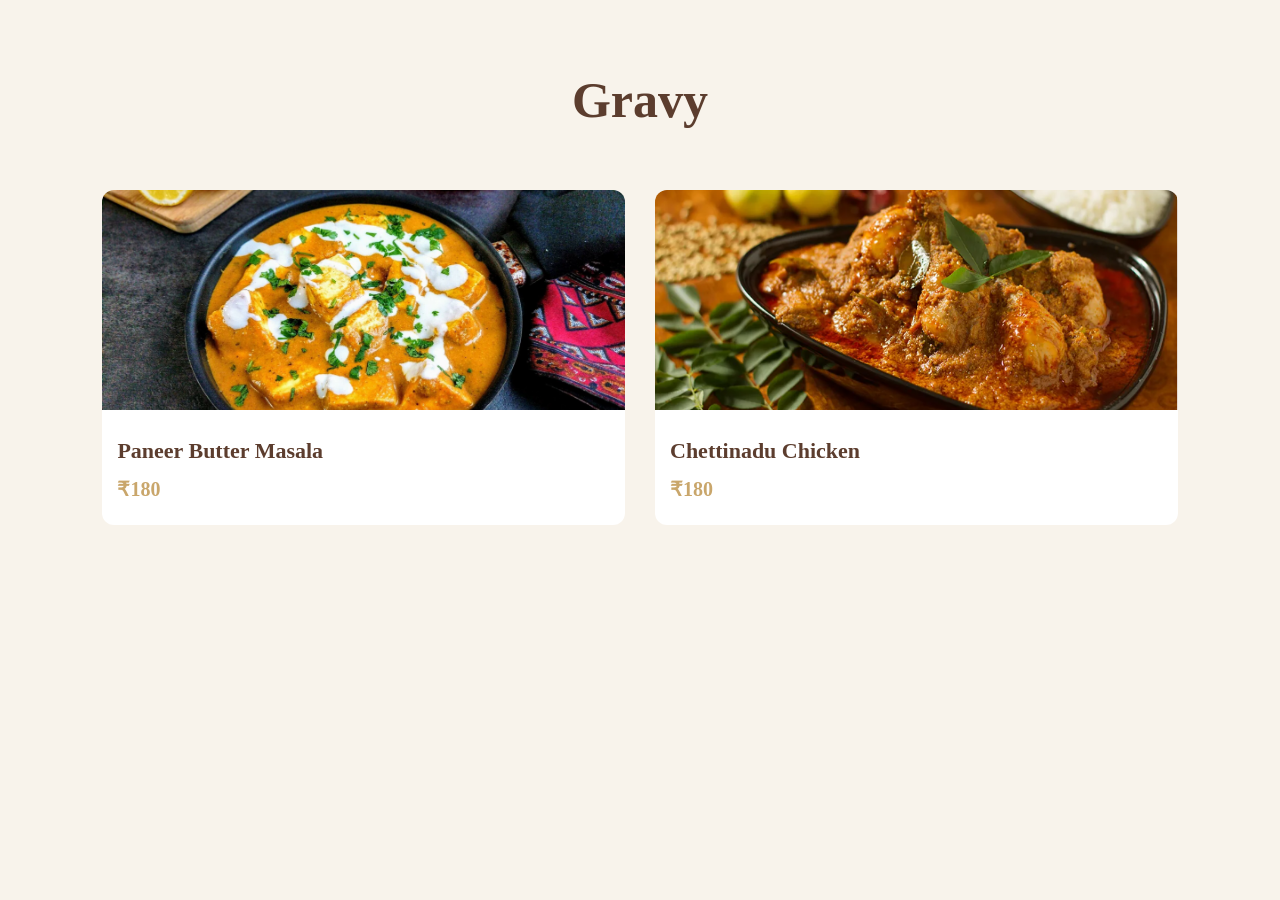
<file: resturant menu/gravy.html>
<!DOCTYPE html>
<html lang="en">
<head>
    <meta charset="UTF-8">
    <meta name="viewport" content="width=device-width, initial-scale=1.0">
    <title>Gravy</title>
    <link rel="stylesheet" href="style.css">
</head>
<body>
    <section class="menu-page">

    <h1>Gravy</h1>

    <div class="menu-container">

        <div class="menu-card">
            <img src="images/panner-butter-masala.png" alt="Paneer Butter Masala">
            <h3>Paneer Butter Masala</h3>
            <p>₹180</p>
        </div>
        <div class="menu-card">
            <img src="images/chetinadu chicken.png" alt="Chettinadu Chicken">
            <h3>Chettinadu Chicken</h3>
            <p>₹180</p>
        </div>

    </div>

</section>
</body>
</html>
</file>
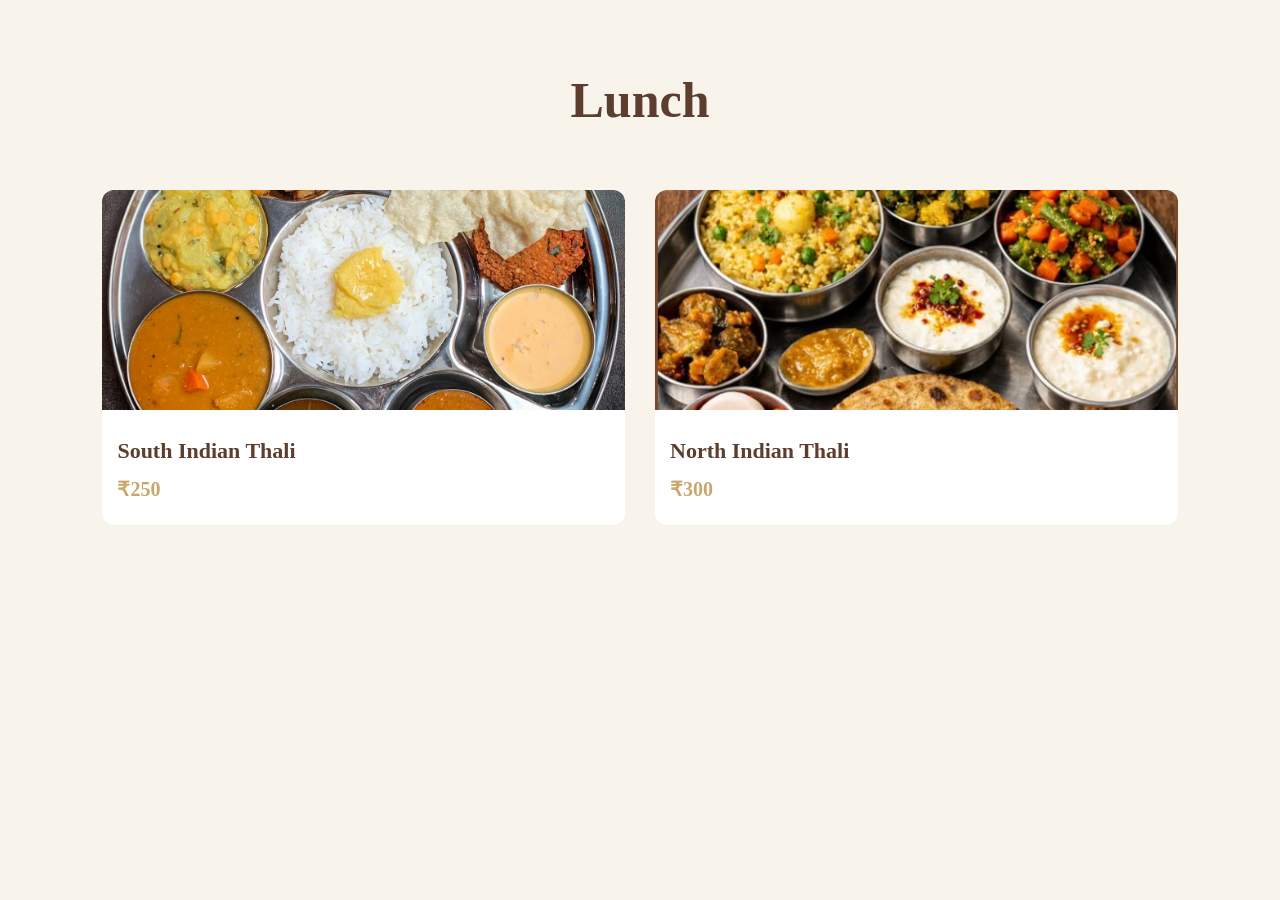
<file: resturant menu/lunch.html>
<!DOCTYPE html>
<html lang="en">
<head>
    <meta charset="UTF-8">
    <meta name="viewport" content="width=device-width, initial-scale=1.0">
    <title>Lunch</title>
    <link rel="stylesheet" href="style.css">
</head>
<body>
    <section class="menu-page">

    <h1>Lunch</h1>

    <div class="menu-container">

        <div class="menu-card">
            <img src="images/south indian thali.jpeg" alt="South Indian Thali">
            <h3>South Indian Thali</h3>
            <p>₹250</p>
        </div>
        <div class="menu-card">
            <img src="images/north indian thali.png" alt="North Indian Thali">
            <h3>North Indian Thali</h3>
            <p>₹300</p>  
        </div>

    </div>

</section>
</body>
</html>
</file>
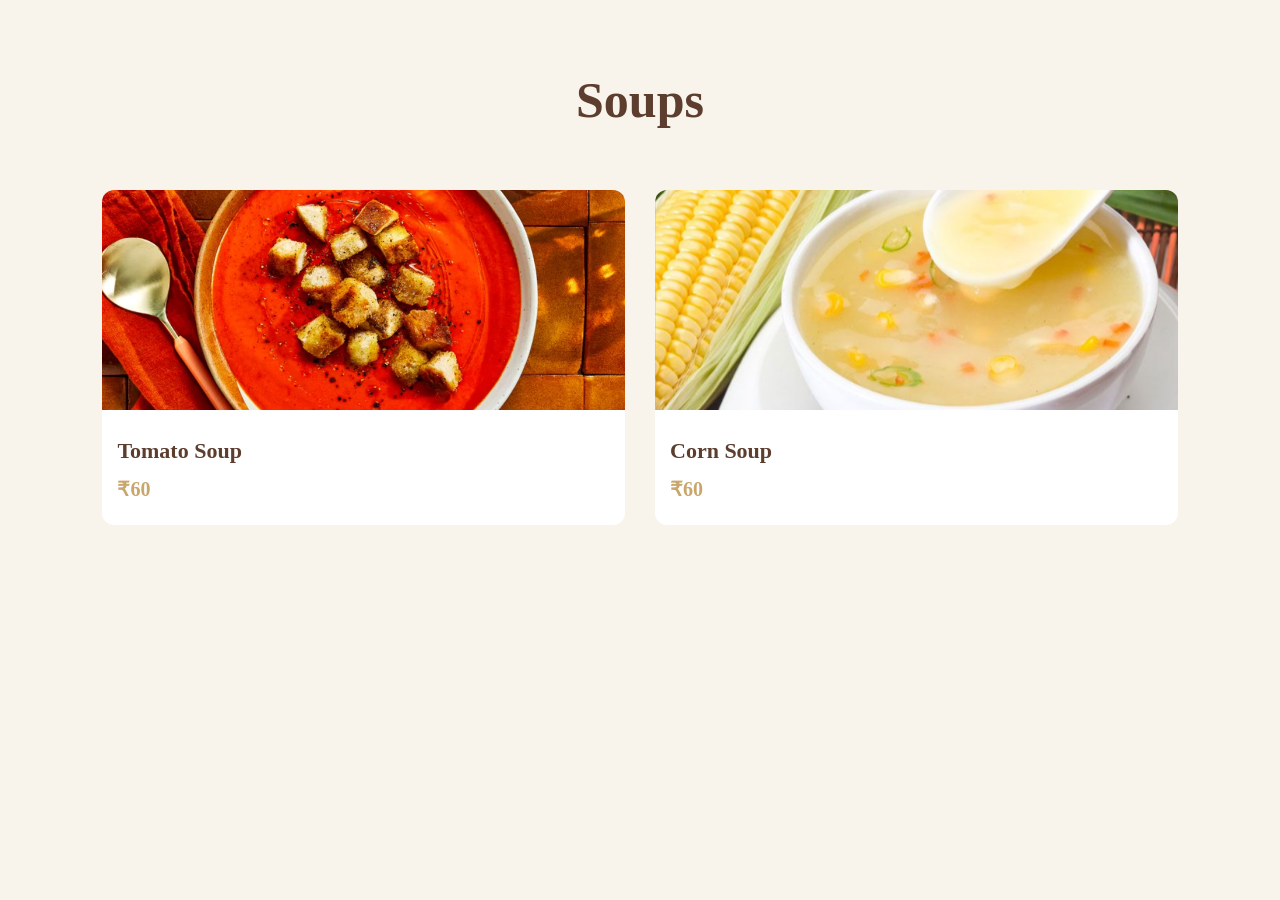
<file: resturant menu/soups.html>
<!DOCTYPE html>
<html lang="en">
<head>
    <meta charset="UTF-8">
    <meta name="viewport" content="width=device-width, initial-scale=1.0">
    <title>Soups</title>
    <link rel="stylesheet" href="style.css">
</head>
<body>
    <section class="menu-page">

    <h1>Soups</h1>

    <div class="menu-container">

        <div class="menu-card">
            <img src="images/tomato soup.png" alt="Tomato Soup">
            <h3>Tomato Soup</h3>
            <p>₹60</p>
        </div>
        <div class="menu-card">
            <img src="images/corn soup.png" alt="Corn Soup">
            <h3>Corn Soup</h3>
            <p>₹60</p>
        </div>


    </div>

</section>
</body>
</html>
</file>
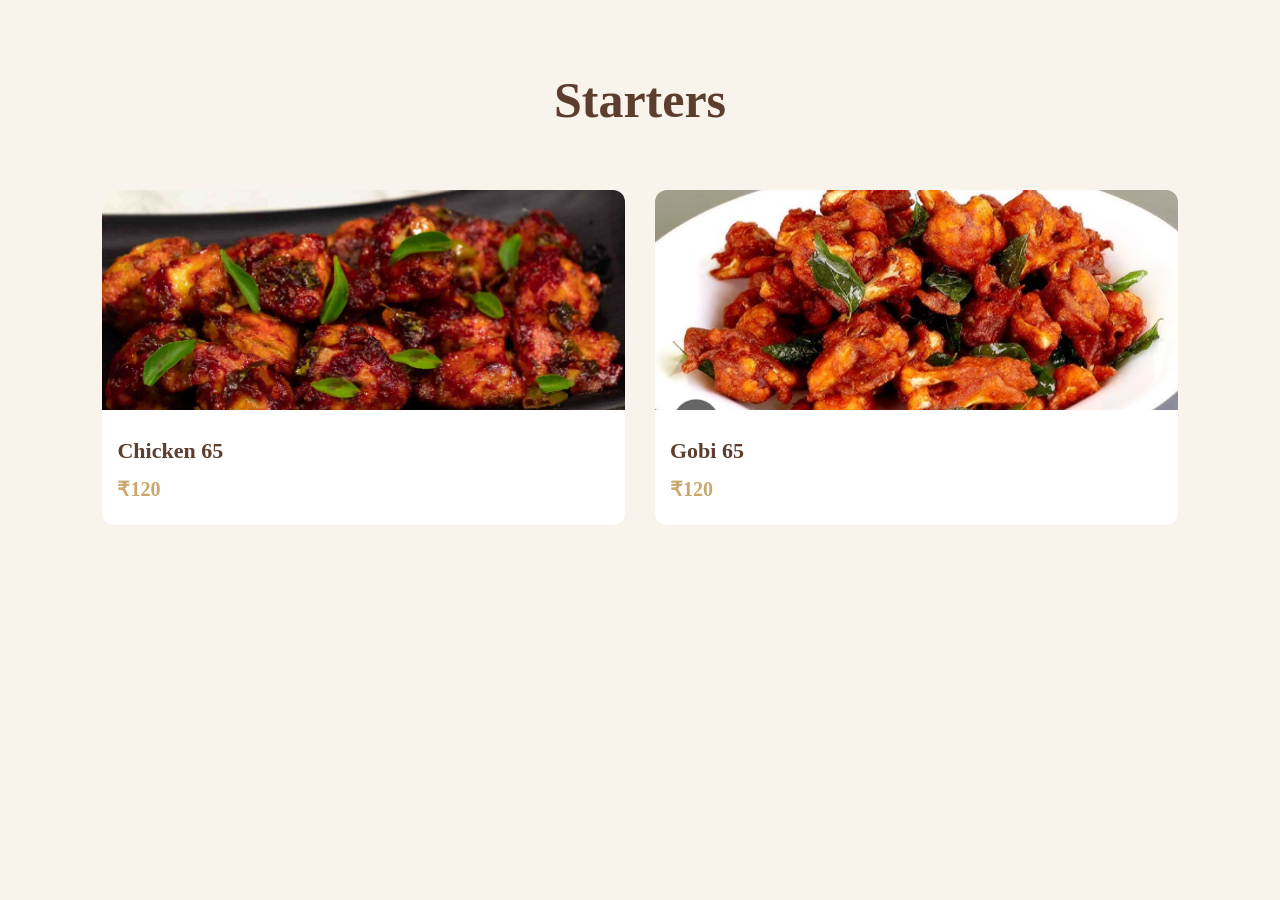
<file: resturant menu/starters.html>
<!DOCTYPE html>
<html lang="en">
<head>
    <meta charset="UTF-8">
    <meta name="viewport" content="width=device-width, initial-scale=1.0">
    <title>Starters</title>
    <link rel="stylesheet" href="style.css">
</head>
<body>
     <section class="menu-page">

    <h1>Starters</h1>

    <div class="menu-container">

        <div class="menu-card">
            <img src="images/chicken 65.png" alt="Chicken 65">
            <h3>Chicken 65</h3>
            <p>₹120</p>
        </div>
        <div class="menu-card">
            <img src="images/gobi 65.png" alt="Gobi 65">
            <h3>Gobi 65</h3>
            <p>₹120</p>
        </div>

    </div>

</section>
</body>
</html>
</file>
<file: resturant menu/style.css>
:root {
     --cream: #f8f3eb;
     --brown: #5c3d2e;
     --light-brown: #8b6b5a;
     --gold: #c9a66b;
     --white: #ffffff;
}

* {
     margin: 0;
     padding: 0;
     box-sizing: border-box;
}

html {
     scroll-behavior: smooth;
}

body {
     font-family:Cambria, Cochin, Georgia, Times, 'Times New Roman', serif;
     background-color: var(--cream);
     color: var(--brown);
     line-height: 1.6;
}

/* Navbar */

.navbar {
     display: flex;
     justify-content: space-between;
     align-items: center;
     padding: 20px 8%;
     background-color: var(--white);
     position: sticky;
     top: 0;
     z-index: 100;
}

.nav-links {
     display: flex;
     gap: 25px;
}

.nav-links a {
     text-decoration: none;
     color: var(--brown);
     font-size: 18px;
     transition: 0.3s;
}

.nav-links a:hover {
     color: var(--gold);
}

.logo h1 {
     font-size: 32px;
     color: var(--brown);
}

.phone a {
     text-decoration: none;
     color: var(--brown);
     font-weight: bold;
}

/* Hero Section */

.hero {
     height: 100vh;
     background-image: url("images/title.png");
     background-size: cover;
     background-position: center;
     display: flex;
     align-items: center;
     padding-left: 10%;
}

.hero-content {
     max-width: 500px;
     background-color: rgba(255, 255, 255, 0.85);
     padding: 30px;
}

.hero-content h1 {
     font-size: 55px;
     margin-bottom: 15px;
}

.hero-content p {
     font-size: 20px;
     margin-bottom: 20px;
}

.btn {
     text-decoration: none;
     background-color: var(--brown);
     color: white;
     padding: 12px 24px;
     display: inline-block;
     transition: 0.3s;
}

.btn:hover {
     background-color: var(--gold);
}

/* About Section */

.about {
     padding: 80px 10%;
     text-align: center;
}

.about h2 {
     font-size: 40px;
     margin-bottom: 20px;
}

.about p {
     max-width: 700px;
     margin: auto;
     font-size: 18px;
}

/* Categories Section */

.categories {
     padding: 80px 10%;
}

.categories h2 {
     text-align: center;
     font-size: 40px;
     margin-bottom: 60px;
}

.category-card {
     display: flex;
     align-items: center;
     gap: 60px;
     margin-bottom: 100px;
}

.reverse {
     flex-direction: row-reverse;
}

.category-image {
     flex: 1;
}

.category-image img {
     width: 100%;
     height: 350px;
     object-fit: cover;
     border-radius: 10px;
     transition: 0.4s;
}

.category-image img:hover {
     transform: scale(1.03);
}

.category-content {
     flex: 1;
}

.category-content h3 {
     font-size: 38px;
     margin-bottom: 15px;
}

.category-content p {
     font-size: 18px;
     margin-bottom: 20px;
}

.category-content a {
     text-decoration: none;
     color: var(--gold);
     font-weight: bold;
     font-size: 18px;
}

/* Contact Section */

.contact {
     padding: 80px 10%;
     text-align: center;
}

.contact h2 {
     font-size: 40px;
     margin-bottom: 20px;
}

.contact p {
     margin-bottom: 10px;
     font-size: 18px;
}

/* Footer */

footer {
     background-color: var(--brown);
     color: white;
     text-align: center;
     padding: 20px;
}

/* Menu Pages */

.menu-page{
    padding: 60px 8%;
    min-height: 100vh;
}

.menu-page h1{
    text-align: center;
    font-size: 50px;
    margin-bottom: 50px;
    color: var(--brown);
}

.menu-container{
    display: grid;
    grid-template-columns: repeat(auto-fit, minmax(250px, 1fr));
    gap: 30px;
}

.menu-card{
    background-color: white;
    border-radius: 12px;
    overflow: hidden;
    transition: 0.3s;
}

.menu-card:hover{
    transform: translateY(-8px);
}

.menu-card img{
    width: 100%;
    height: 220px;
    object-fit: cover;
}

.menu-card h3{
    padding: 15px 15px 5px;
    font-size: 22px;
    color: var(--brown);
}

.menu-card p{
    padding: 0 15px 20px;
    font-size: 20px;
    font-weight: bold;
    color: var(--gold);
}
</file>
